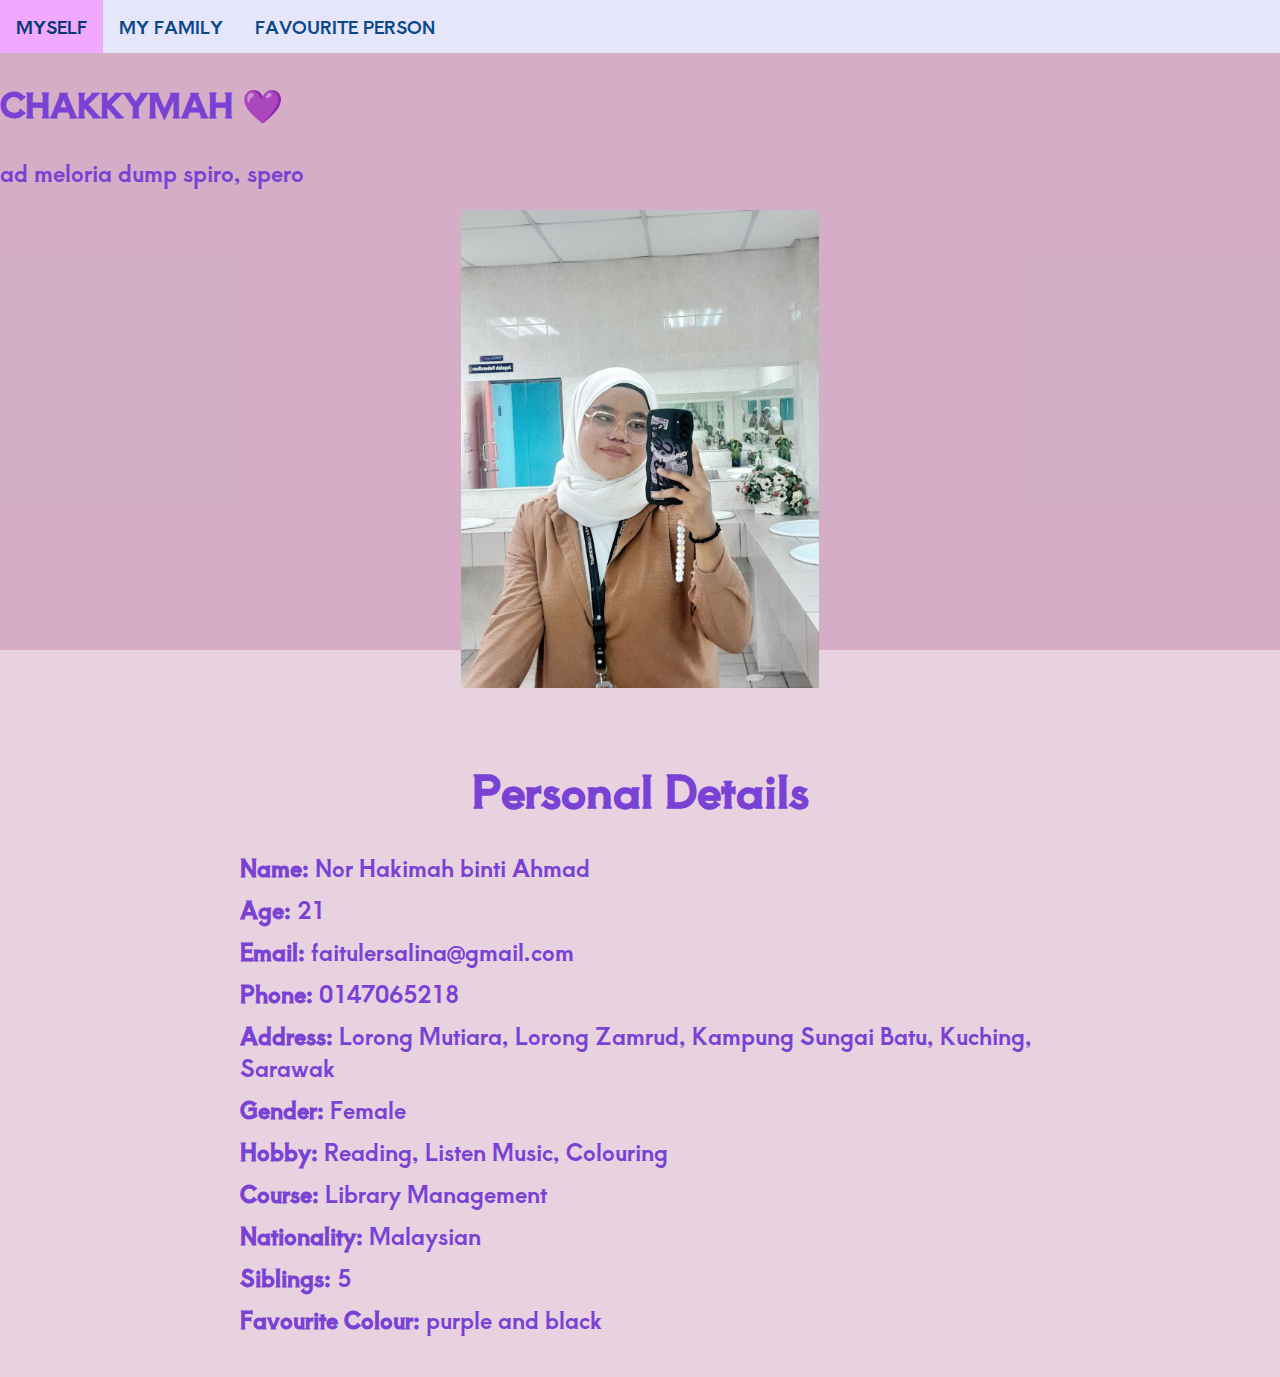
<file: index.html>
﻿<!DOCTYPE html>
<html>
<head>
<meta name="viewport" content="width=device-width, initial-scale=1">
<style>
body {
  margin: 0;
  font-family:Georgia, 'Times New Roman', Times, serif;
  color: #7941d4;
}

.topnav {
  overflow: hidden;
  background-color: #E6E6FA;
}
.topnav a {
  float: left;
  color: #0b478b;
  text-align: center;
  padding: 14px 16px;
  text-decoration: none;
  font-size: 17px;
}

.topnav a:hover {
  background-color: #f1a8ff;
  color: rgb(5, 57, 117);
}
</style>
</head>
<body>

<div class="topnav">
  <a class="active" href="#MYSELF">MYSELF</a>
  <a href="family members.html">MY FAMILY</a>
  <a href="favourite person.html">FAVOURITE PERSON</a>
  <a href="#about" class="split"></a>
</div>

<!DOCTYPE html>
<html>
<head>
<meta name="viewport" content="width=device-width, initial-scale=1">
<style>
body, html {
  height: 85%;
  margin: 0;
  font-family: Times New Roman;
  background-color: #7a00512d; 
}

</style>
</head>
<body>

<!DOCTYPE html>
<html>
<head>
<link href='https://fonts.googleapis.com/css?family=Aoboshi One' rel='stylesheet'>
<style>
body {
    font-family: 'Aoboshi One';font-size: 22px;
</style>
</head>
<body>

</body>
</html>

<h2>CHAKKYMAH 💜 </h2>
<p>ad meloria dump spiro, spero</p>

<!DOCTYPE html>
<html>
<head>
<meta name="viewport" content="width=device-width, initial-scale=1">
<style>
img {
  display: block;
  margin-left: auto;
  margin-right: auto;
}
</style>
</head>
<body>

  <img src="kim 3.jpg"alt="Snow" style="width:28%">

</body>
</html>
<!DOCTYPE html>
<html lang="en">
<head>
    <meta charset="UTF-8">
    <meta name="viewport" content="width=device-width, initial-scale=1.0">
    <title>Personal Details</title>
    <style>
        body {
            font-family: Arial, New Times Roman
            color #333;
        .container {
            max-width: 800px;
            margin: 20px auto;
            padding: 20px;
        }
        h1 {
            text-align: center;
        }
        ul {
            list-style-type: none;
            padding: 0;
        }
        li {
            margin-bottom: 10px;
        }
        label {
            font-weight: bold;
        }
 </style>
</head>
<body>
    <div class="container">
        <h1>Personal Details</h1>
        <ul>
            <li>
                <label for="name">Name:</label>
                <span id="name">Nor Hakimah binti Ahmad</span>
            </li>
            <li>
                <label for="age">Age:</label>
                <span id="age">21</span>
            </li>
            <li>
                <label for="email">Email:</label>
                <span id="email">faitulersalina@gmail.com</span>
            </li>
            <li>
                <label for="phone">Phone:</label>
                <span id="phone">0147065218</span>
            </li>
            <li>
                <label for="address">Address:</label>
                <span id="address">Lorong Mutiara, Lorong Zamrud, Kampung Sungai Batu, Kuching, Sarawak</span>
            </li>
            <li>
                <label for="gender">Gender:</label>
                <span id="gender">Female</span>
            </li>
            <li>
                <label for="hobby">Hobby:</label>
                <span id="hobby">Reading, Listen Music, Colouring</span>
            </li>
            <li>
                <label for="course">Course:</label>
                <span id="course">Library Management</span>
            </li>
            <li>
                <label for="nationality">Nationality:</label>
                <span id="nationality">Malaysian</span>
            </li>
            <li>
                <label for="siblings">Siblings:</label>
                <span id="siblings">5</span>
            </li>
            <li>
                <label for=Favourite Colour">Favourite Colour:</label>
                <span id="Favourite Colour">purple and black</span>
            </li>
        </ul>
    </div>
</body>
</html>
</file>
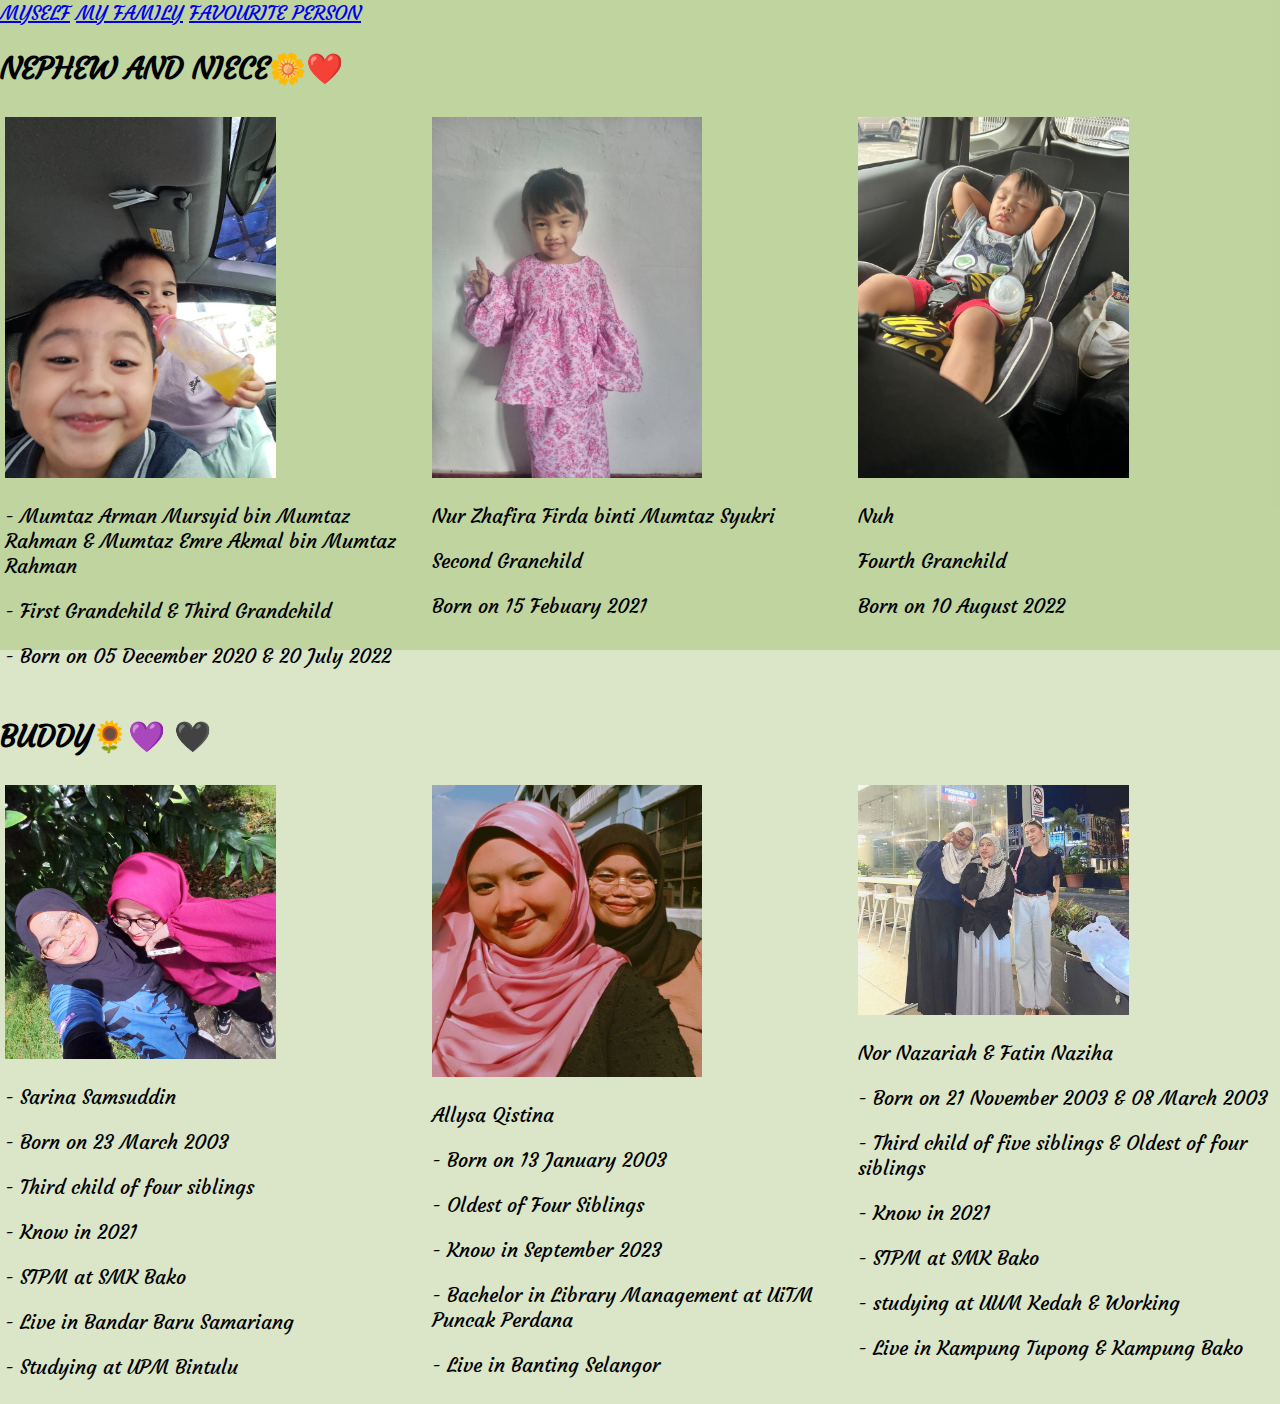
<file: favourite person.html>
<!DOCTYPE html>
<html>
<head>
<style>
  
</style>
</head>
<body>

<div class="topnav">
  <a class="active" href="#MYSELF">MYSELF</a>
  <a href="family members.html">MY FAMILY</a>
  <a href="favourite person.html">FAVOURITE PERSON</a>
  <a href="#about" class="split"></a>
</div>

<!DOCTYPE html>
<html>
<head>
<meta name="viewport" content="width=device-width, initial-scale=1">
<style>
body, html {
  height: 85%;
  margin: 0;
  font-family: Times New Roman;
  background-color: #7a00512d; 
}

* {
  box-sizing: border-box;
}

.column {
  float: left;
  width: 33.33%;
  padding: 5px;
}

/* Clearfix (clear floats) */
.row::after {
  content: "";
  clear: both;
  display: table;
}
</style>
</head>
<body>

    <!DOCTYPE html>
<html>
<head>
<meta name="viewport" content="width=device-width, initial-scale=1">
<style>
body, html {
  height: 85%;
  margin: 0;
  font-family: Times New Roman;
  background-color: #7ca53948; 
}

</style>
</head>
<body>



<h2>NEPHEW AND NIECE🌼❤️ </h2>
<!DOCTYPE html>
<html>
<head>
<link href='https://fonts.googleapis.com/css?family=Courgette' rel='stylesheet'>
<style>
body {
    font-family: 'Courgette';font-size: 20px;
}
</style>
</head>
<body>

</body>
</html>

<div class="row">
  <div class="column">
    <img src="muci mamal.jpg"alt="Snow" style="width:65%">
    <p>- Mumtaz Arman Mursyid bin Mumtaz Rahman & Mumtaz Emre Akmal bin Mumtaz Rahman</p>
    <p>- First Grandchild & Third Grandchild</p>
    <p>- Born on 05 December 2020 & 20 July 2022</p>
</div>
<div class="column">
    <img src="fira.jpg" alt="Forest" style="width:65%">
    <p>Nur Zhafira Firda binti Mumtaz Syukri</p>
    <p>Second Granchild</p>
    <p>Born on 15 Febuary 2021</p>
</div>
<div class="column">
    <img src="nuh 2.jpg"  alt="Mountains" style="width:65%">
    <p>Nuh</p>
    <p>Fourth Granchild</p>
    <p>Born on 10 August 2022</p>
  </div>
</div>

</body>
</html>


<!DOCTYPE html>
<html>
<head>
<style>
* {
  box-sizing: border-box;
}

.column {
  float: left;
  width: 33.33%;
  padding: 5px;
}

/* Clearfix (clear floats) */
.row::after {
  content: "";
  clear: both;
  display: table;
}
</style>
</head>
<body>

<h2>BUDDY🌻💜
🖤</h2>

<div class="row">
  <div class="column">
    <img src="sariners 2.jpg" alt="Snow" style="width:65%">
    <p>- Sarina Samsuddin</p>
    <p>- Born on 23 March 2003</p>
    <p>- Third child of four siblings</p>
    <p>- Know in 2021</p>
    <p>- STPM at SMK Bako</p>
    <p>- Live in Bandar Baru Samariang</p>
    <p>- Studying at UPM Bintulu</p>
  </div>
  <div class="column">
    <img src="ma roomie.jpg" alt="Forest" style="width:65%">
    <p>Allysa Qistina </p>
    <p>- Born on 13 January 2003</p>
    <p>- Oldest of Four Siblings</p>
    <p>- Know in September 2023</p>
    <p>- Bachelor in Library Management at UiTM Puncak Perdana</p>
    <p>- Live in Banting Selangor</p>
  </div>
  <div class="column">
    <img src="ma trio 2.jpg" alt="Mountains" style="width:65%">
    <p>Nor Nazariah  & Fatin Naziha </p>
    <p>- Born on 21 November 2003 & 08 March 2003</p>
    <p>- Third child of five siblings & Oldest of four siblings</p>
    <p>- Know in 2021</p>
    <p>- STPM at SMK Bako</p>
    <p>- studying at UUM Kedah & Working</p>
    <p>- Live in Kampung Tupong & Kampung Bako</p>
  </div>
</div>

</body>
</html>
</file>
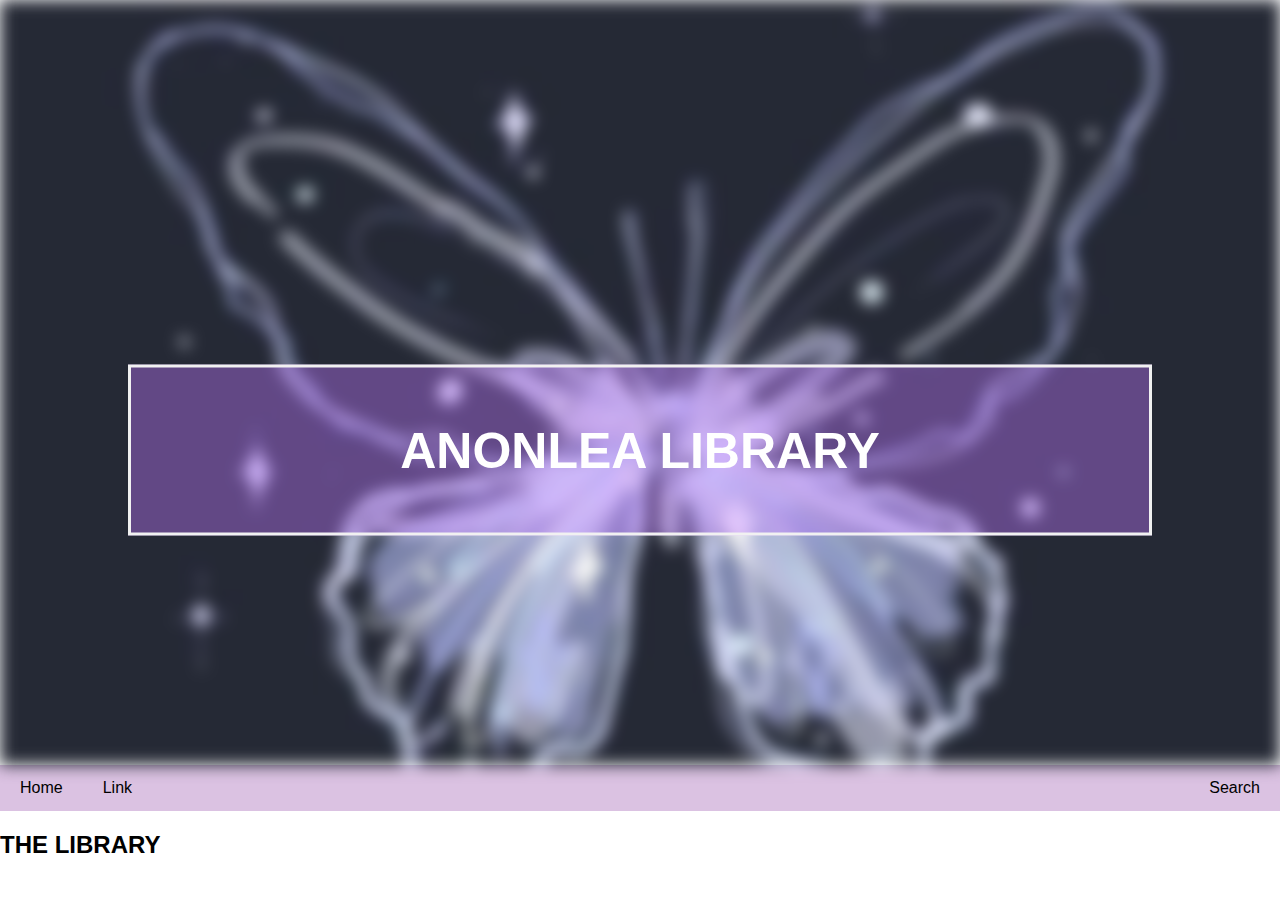
<file: website.html>
<!DOCTYPE html>
<html>
<head>
<meta name="viewport" content="width=device-width, initial-scale=1">
<style>
body, html {
  height: 100%;
  margin: 0;
  font-family: Arial, Helvetica, sans-serif;
}

* {
  box-sizing: border-box;
}
.bg-image {
  /* The image used */
  background-image: url("L 3.jpg");
  
  /* Add the blur effect */
  filter: blur(8px);
  -webkit-filter: blur(8px);
  
  /* Full height */
  height: 85%; 
  
  /* Center and scale the image nicely */
  background-position: center;
  background-repeat: no-repeat;
  background-size: cover;
}

/* Position text in the middle of the page/image */
.bg-text {
  background-color: rgb(0,0,0); /* Fallback color */
  background-color: rgba(190, 120, 255, 0.4); /* Black w/opacity/see-through */
  color: white;
  font-weight: bold;
  border: 3px solid #f1f1f1;
  position: absolute;
  top: 50%;
  left: 50%;
  transform: translate(-50%, -50%);
  z-index: 2;
  width: 80%;
  padding: 20px;
  text-align: center;
}
</style>
</head>
<body>

<div class="bg-image"></div>

<div class="bg-text">
  <h1 style="font-size:50px">ANONLEA LIBRARY</h1>
</div>

</body>
</html>

<!DOCTYPE html>
<html lang="en">
<head>
<title>Page Title</title>
<meta charset="UTF-8">
<meta name="viewport" content="width=device-width, initial-scale=1">
<style>
* {
  box-sizing: border-box;
}

/* Style the body */
body {
  font-family: Arial, Helvetica, sans-serif;
  margin: 0;
}

/* Header/logo Title */
.header {
  padding: 80px;
  text-align: center;
  background: #1abc9c;
  color: white;
}

/* Increase the font size of the heading */
.header h1 {
  font-size: 40px;
}

/* Style the top navigation bar */
.navbar {
  overflow: hidden;
  background-color: #dbc2e2;
}

/* Style the navigation bar links */
.navbar a {
  float: left;
  display: block;
  color: rgb(0, 0, 0);
  text-align: center;
  padding: 14px 20px;
  text-decoration: none;
}

/* Right-aligned link */
.navbar a.right {
  float: right;
}

/* Change color on hover */
.navbar a:hover {
  background-color: #ddd;
  color: black;
}

/* Column container */
.row {  
  display: -ms-flexbox; /* IE10 */
  display: flex;
  -ms-flex-wrap: wrap; /* IE10 */
  flex-wrap: wrap;
}

/* Create two unequal columns that sits next to each other */
/* Sidebar/left column */
.side {
  -ms-flex: 30%; /* IE10 */
  flex: 30%;
  background-color: #f1f1f1;
  padding: 20px;
}

/* Main column */
.main {   
  -ms-flex: 70%; /* IE10 */
  flex: 70%;
  background-color: rgb(129, 142, 255);
  padding: 20px;
}


/* Footer */
.footer {
  padding: 20px;
  text-align: center;
  background: #ddd;
}

/* Responsive layout - when the screen is less than 700px wide, make the two columns stack on top of each other instead of next to each other */
@media screen and (max-width: 700px) {
  .row {   
    flex-direction: column;
  }
}

/* Responsive layout - when the screen is less than 400px wide, make the navigation links stack on top of each other instead of next to each other */
@media screen and (max-width: 400px) {
  .navbar a {
    float: none;
    width: 100%;
  }
}
</style>
</head>
<body>


<div class="navbar">
  <a href="#">Home</a>
  <a href="#">Link</a>
  <a href="#" class="right">Search</a>
</div>

    <h2>THE LIBRARY</h2>
</div>

</body>
</html>

<!--Start of Tawk.to Script-->
<script type="text/javascript">
  var Tawk_API=Tawk_API||{}, Tawk_LoadStart=new Date();
  (function(){
  var s1=document.createElement("script"),s0=document.getElementsByTagName("script")[0];
  s1.async=true;
  s1.src='https://embed.tawk.to/665ded34981b6c5647780f60/1hvfed5gd';
  s1.charset='UTF-8';
  s1.setAttribute('crossorigin','*');
  s0.parentNode.insertBefore(s1,s0);
  })();
  </script>
  <!--End of Tawk.to Script-->
</body>
</html>
</file>
